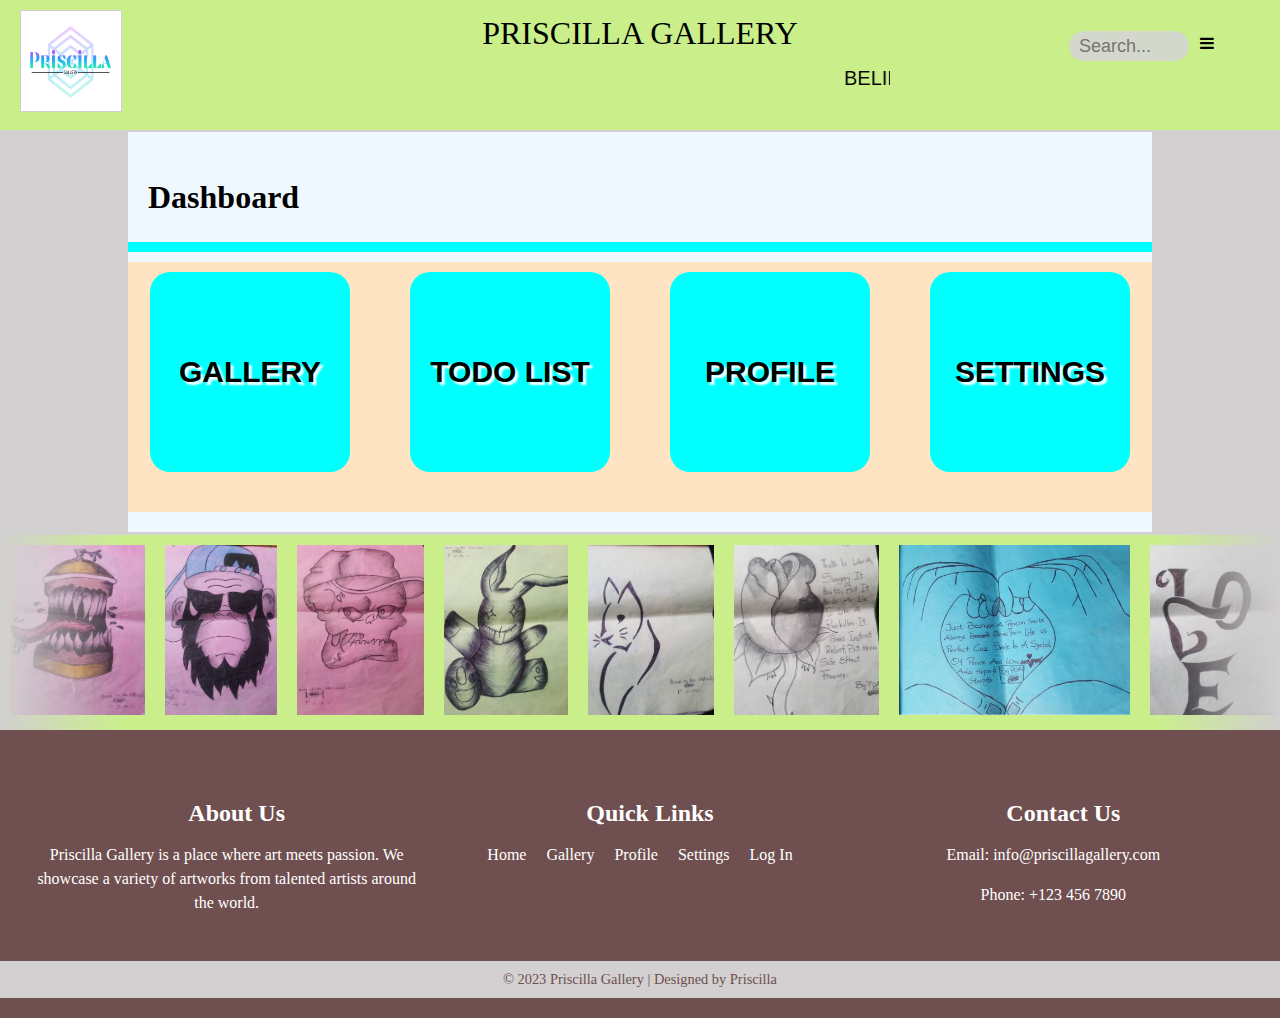
<file: index.html>
<!DOCTYPE html>
<html lang="en">
<head>
    <meta charset="UTF-8">
    <meta name="viewport" content="width=device-width, initial-scale=1.0">
    <link rel="stylesheet" href="./css/index.css">
    <link rel="shortcut icon" href="./icons/logo.ico" type="image/x-icon">
    <link rel="stylesheet" href="./font-awesome-4.7.0/css/font-awesome.css">
    <link rel="stylesheet" href="./font-awesome-4.7.0/css/font-awesome.min.css">
  
    <title>Priscilla Gallery</title>
</head>
<style>
    
</style>
<body>
    <header id="header">
        <img src="./image/logo.png" title="Priscilla Gallery Logo">
        <h1 class="title">Priscilla <span>Gallery</span> </h1>
        <marquee> 
            believe it believe it believe it believe it believe it believe it believe it believe it believe it believe it believe it believe it believe it believe it believe it believe it believe it believe it believe it believe it believe it believe it believe it believe it
        </marquee>
        <span class="searchNav">
        <input type="text" placeholder="Search..." class="searchbar" id="HeadSearchBar"  oninput="SearchChangeText()">
        <i class="fa fa-close hamburgerClose" id="NavClose" onclick="navShow()" style="display: none;"> </i>
        <i class="fa fa-navicon hamburger" id="NavOpen" onclick="navShow()"> </i>
        </span>
        <nav id="NavHead" style="display: none;">
            <ul>
               <li><i class="fa fa-home"></i><a href="./index.html">Home </a></li>
               <li><i class="fa fa-shopping-bag"></i><a href="./html/gallery.html">Gallery</a></li>
               <li><i class="fa fa-user"></i><a href="./html/profile.html"> Profile</a></li>
               <li><i class="fa fa-gear"></i><a href="">Settings</a></li>
               <li><i class="fa fa-sign-in"></i><a href="./html/login.html">Log In</a></li>
            </ul>
        </nav>
        <!-- <marquee class="marquee">Mark campaign</marquee> -->
    </header>

    <main id="main">
        <h2>Dashboard</h2>
        <div class="spaceBtnDash"></div>
        <div class="DashBtn">
            <a href="./html/gallery.html"><div class="btn">Gallery</div></a>
            <a href="./html/todo.html" ><div class="btn">ToDo List</div></a>
            <a href="./html/profile.html"><div class="btn">Profile</div></a>
            <a href="#"><div class="btn">Settings</div></a>
        </div>

        
    </main>

    <div class="slide">
        <div class="inner-Slide">
           <img src="./image/gallery/1.jpg" alt="" class="img-Slide">
           <img src="./image/gallery/2.jpg" alt="" class="img-Slide">
           <img src="./image/gallery/3.jpg" alt="" class="img-Slide">
           <img src="./image/gallery/4.jpg" alt="" class="img-Slide">
           <img src="./image/gallery/5.jpg" alt="" class="img-Slide">
           <img src="./image/gallery/6.jpg" alt="" class="img-Slide">
           <img src="./image/gallery/7.jpg" alt="" class="img-Slide">
           <img src="./image/gallery/8.jpg" alt="" class="img-Slide">
           <img src="./image/gallery/9.jpg" alt="" class="img-Slide">
           <img src="./image/gallery/10.jpg" alt="" class="img-Slide">
        </div>
    </div>

    <footer id="footer">
        <div class="footer-content">
            <div class="footer-section about">
                <h2>About Us</h2>
                <p>Priscilla Gallery is a place where art meets passion. We showcase a variety of artworks from talented artists around the world.</p>
            </div>
            <div class="footer-section links">
                <h2>Quick Links</h2>
                <ul>
                    <li><a href="./index.html">Home</a></li>
                    <li><a href="./html/gallery.html">Gallery</a></li>
                    <li><a href="./html/profile.html">Profile</a></li>
                    <li><a href="#">Settings</a></li>
                    <li><a href="./html/login.html">Log In</a></li>
                </ul>
            </div>
            <div class="footer-section contact">
                <h2>Contact Us</h2>
                <p>Email: info@priscillagallery.com</p>
                <p>Phone: +123 456 7890</p>
            </div>
        </div>
        <div class="footer-bottom">
            &copy; 2023 Priscilla Gallery | Designed by Priscilla
        </div>
    </footer>
</body>
 <script src="./js/index.js">
 </script>
</html>
</file>
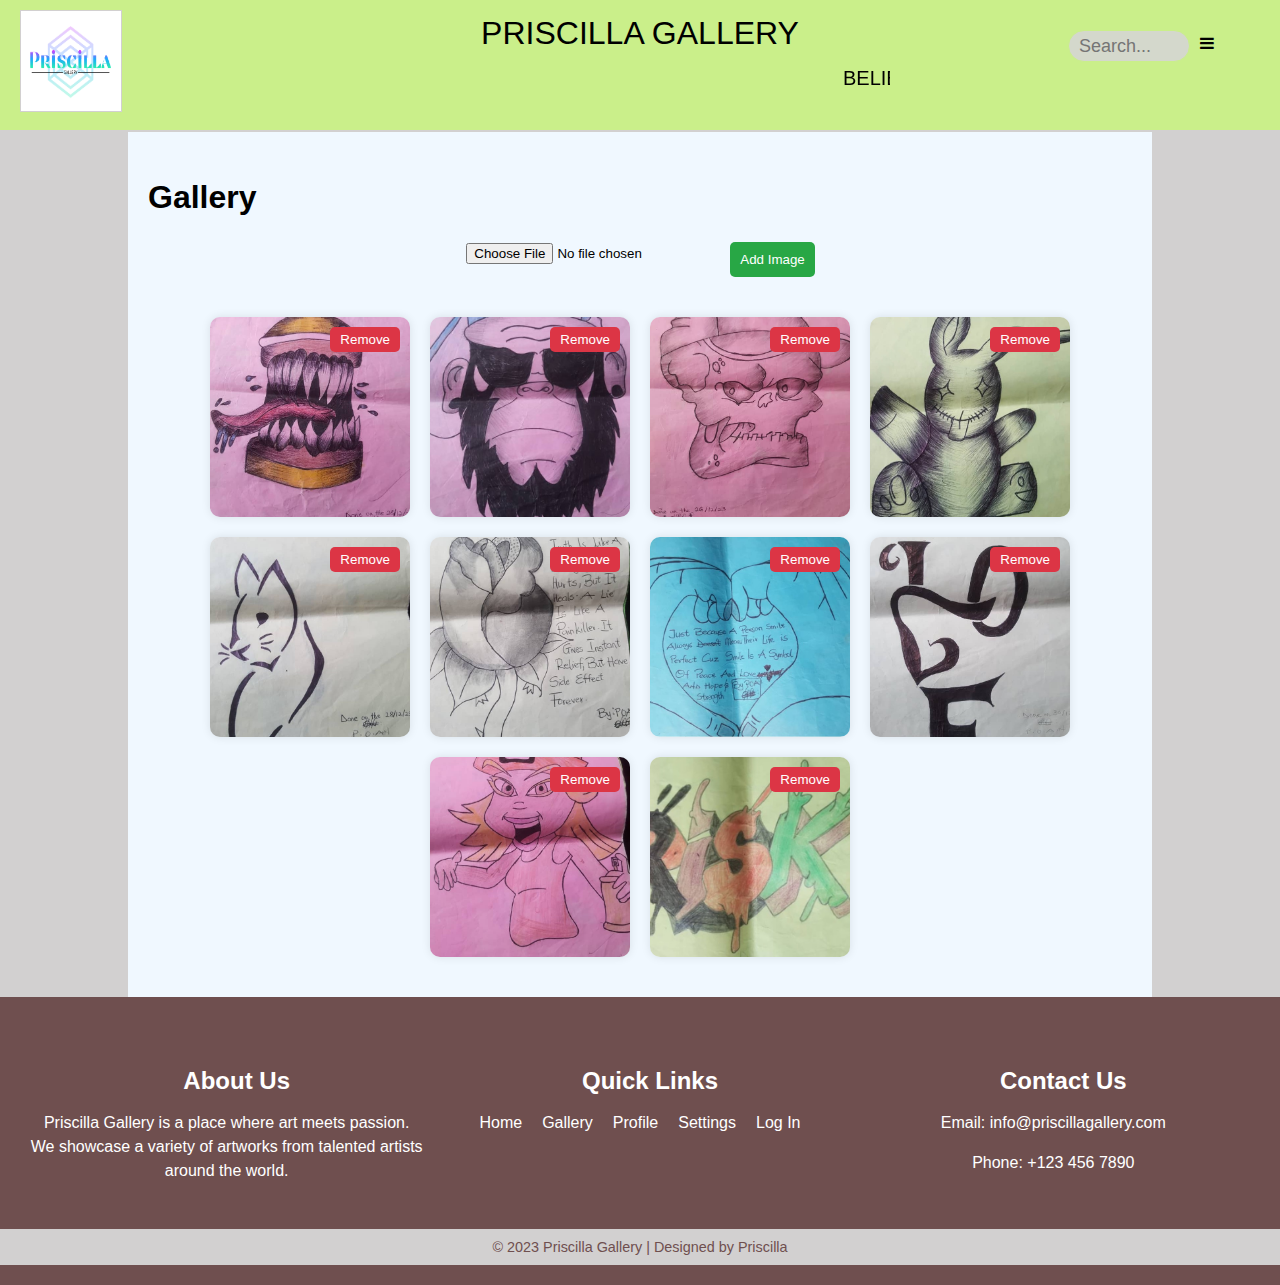
<file: html/gallery.html>
<!DOCTYPE html>
<html lang="en">
<head>
    <meta charset="UTF-8">
    <meta name="viewport" content="width=device-width, initial-scale=1.0">
    <link rel="stylesheet" href="../css/gallery.css">
    <link rel="stylesheet" href="../css/index.css">
    <link rel="shortcut icon" href="../icons/logo.ico" type="image/x-icon">
    <link rel="stylesheet" href="../font-awesome-4.7.0/css/font-awesome.css">
    <link rel="stylesheet" href="../font-awesome-4.7.0/css/font-awesome.min.css">
    <title>Priscilla Gallery - Gallery</title>
</head>
<body>
    <header id="header">
        <img src="../image/logo.png" title="Priscilla Gallery Logo">
        <h1 class="title">Priscilla <span>Gallery</span></h1>
        <marquee>
            believe it believe it believe it believe it believe it believe it believe it believe it believe it believe it
            believe it believe it believe it believe it believe it believe it believe it believe it believe it believe it
            believe it believe it believe it believe it
        </marquee>
        <span class="searchNav">
            <input type="text" placeholder="Search..." class="searchbar" id="HeadSearchBar" oninput="SearchChangeText()">
            <i class="fa fa-close hamburgerClose" id="NavClose" onclick="navShow()" style="display: none;"> </i>
            <i class="fa fa-navicon hamburger" id="NavOpen" onclick="navShow()"> </i>
        </span>
        <nav id="NavHead" style="display: none;">
            <ul>
                <li><i class="fa fa-home"></i><a href="../index.html">Home </a></li>
                <li><i class="fa fa-shopping-bag"></i><a href="./gallery.html">Gallery</a></li>
                <li><i class="fa fa-user"></i><a href=""> Profile</a></li>
                <li><i class="fa fa-gear"></i><a href="">Settings</a></li>
                <li><i class="fa fa-sign-in"></i><a href="./login.html">Log In</a></li>
            </ul>
        </nav>
    </header>

    <main id="main">
        <h2>Gallery</h2>
        <div class="gallery-controls">
            <input type="file" id="image-input" accept="image/*">
            <button id="add-image-btn">Add Image</button>
        </div>
        <div class="gallery-container" id="gallery-container">
            <div class="gallery-item">
                <img src="../image/gallery/1.jpg" alt="Gallery Image 1">
                <button class="remove-image-btn">Remove</button>
            </div>
            <div class="gallery-item">
                <img src="../image/gallery/2.jpg" alt="Gallery Image 2">
                <button class="remove-image-btn">Remove</button>
            </div>
            <div class="gallery-item">
                <img src="../image/gallery/3.jpg" alt="Gallery Image 3">
                <button class="remove-image-btn">Remove</button>
            </div>
            <div class="gallery-item">
                <img src="../image/gallery/4.jpg" alt="Gallery Image 4">
                <button class="remove-image-btn">Remove</button>
            </div>
            <div class="gallery-item">
                <img src="../image/gallery/5.jpg" alt="Gallery Image 5">
                <button class="remove-image-btn">Remove</button>
            </div>
            <div class="gallery-item">
                <img src="../image/gallery/6.jpg" alt="Gallery Image 6">
                <button class="remove-image-btn">Remove</button>
            </div>
            <div class="gallery-item">
                <img src="../image/gallery/7.jpg" alt="Gallery Image 7">
                <button class="remove-image-btn">Remove</button>
            </div>
            <div class="gallery-item">
                <img src="../image/gallery/8.jpg" alt="Gallery Image 8">
                <button class="remove-image-btn">Remove</button>
            </div>
            <div class="gallery-item">
                <img src="../image/gallery/9.jpg" alt="Gallery Image 9">
                <button class="remove-image-btn">Remove</button>
            </div>
            <div class="gallery-item">
                <img src="../image/gallery/10.jpg" alt="Gallery Image 10">
                <button class="remove-image-btn">Remove</button>
            </div>
        </div>
    </main>

    <footer id="footer">
        <div class="footer-content">
            <div class="footer-section about">
                <h2>About Us</h2>
                <p>Priscilla Gallery is a place where art meets passion. We showcase a variety of artworks from talented artists around the world.</p>
            </div>
            <div class="footer-section links">
                <h2>Quick Links</h2>
                <ul>
                    <li><a href="../index.html">Home</a></li>
                    <li><a href="./gallery.html">Gallery</a></li>
                    <li><a href="">Profile</a></li>
                    <li><a href="">Settings</a></li>
                    <li><a href="./login.html">Log In</a></li>
                </ul>
            </div>
            <div class="footer-section contact">
                <h2>Contact Us</h2>
                <p>Email: info@priscillagallery.com</p>
                <p>Phone: +123 456 7890</p>
            </div>
        </div>
        <div class="footer-bottom">
            &copy; 2023 Priscilla Gallery | Designed by Priscilla
        </div>
    </footer>
    <script src="../js/gallery.js"></script>
    <script src="../js/index.js"></script>
</body>
</html>
</file>
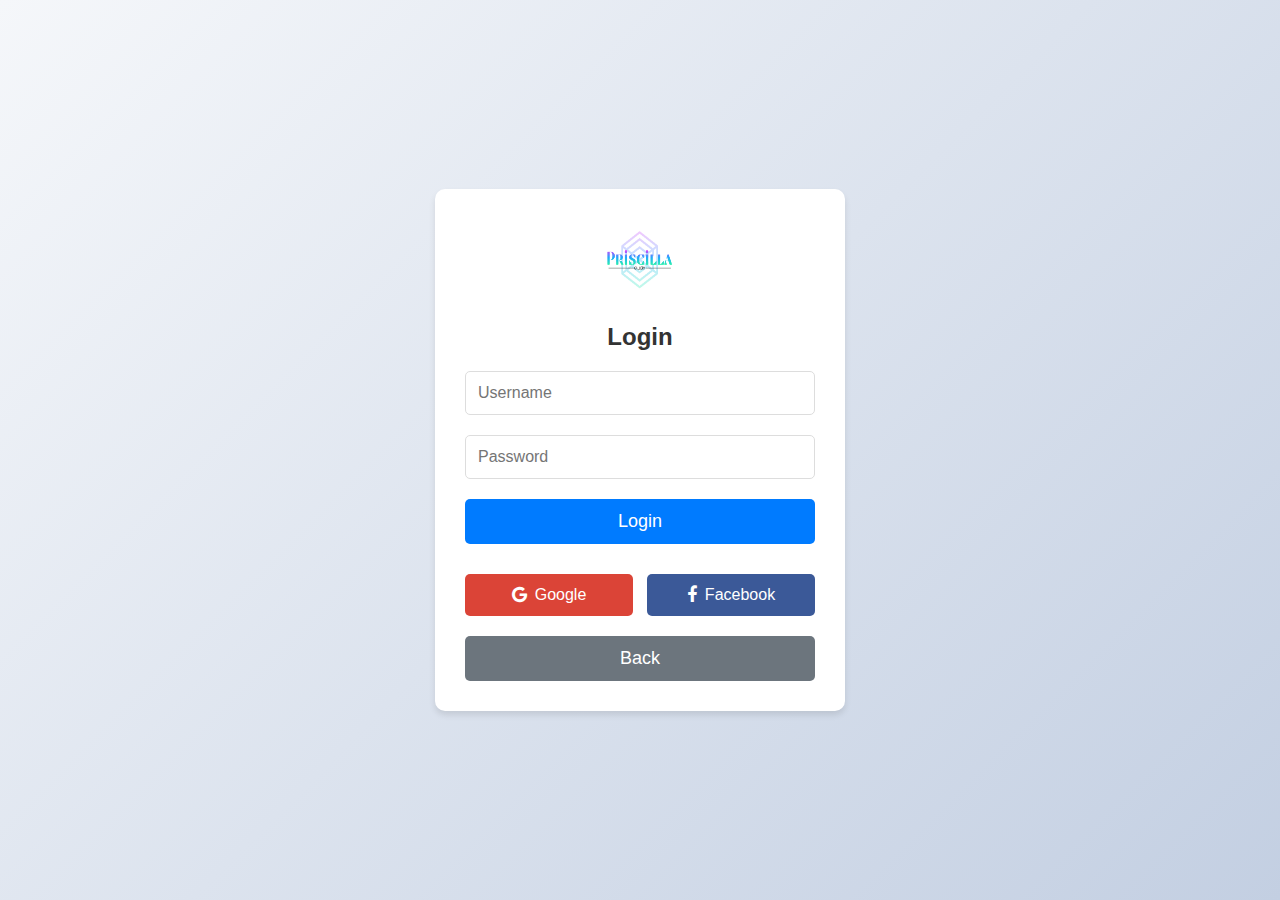
<file: html/login.html>
<!DOCTYPE html>
<html lang="en">
<head>
    <meta charset="UTF-8">
    <meta name="viewport" content="width=device-width, initial-scale=1.0">
    <link rel="stylesheet" href="../css/login.css">
    <link rel="shortcut icon" href="../icons/logo.ico" type="image/x-icon">
    <link rel="stylesheet" href="../font-awesome-4.7.0/css/font-awesome.css">
    <link rel="stylesheet" href="../font-awesome-4.7.0/css/font-awesome.min.css">
    <title>Priscilla Gallery - Login</title>
</head>
<body>
    <div class="login-container">
        <div class="logo-container">
            <img src="../image/logo.png" alt="Priscilla Gallery Logo" class="logo">
        </div>
        <h1>Login</h1>
        <form id="login-form">
            <div class="input-container">
                <input type="text" id="username" placeholder="Username" required>
            </div>
            <div class="input-container">
                <input type="password" id="password" placeholder="Password" required>
            </div>
            <button type="submit" id="login-btn">Login</button>
        </form>
        <div id="login-message"></div>
        <div class="social-login">
            <button id="google-login-btn" class="social-btn">
                <i class="fa fa-google"></i> Google
            </button>
            <button id="facebook-login-btn" class="social-btn">
                <i class="fa fa-facebook"></i> Facebook
            </button>
        </div>
        <button id="back-btn" class="back-btn" onclick="window.history.back()">Back</button>
    </div>
    <script src="../js/login.js"></script>
</body>
</html>
</file>
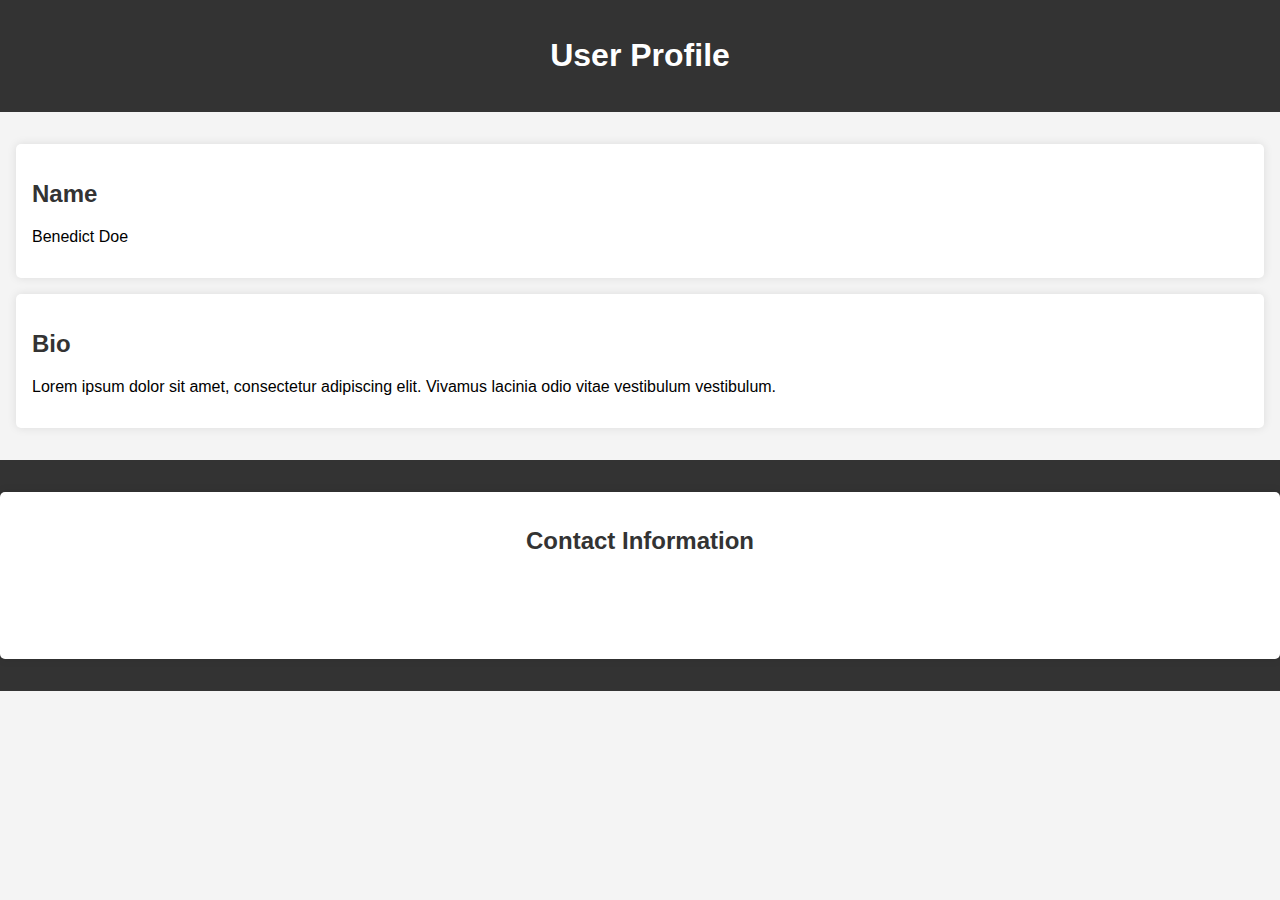
<file: html/profile.html>
<!DOCTYPE html>
<html lang="en">
<head>
    <meta charset="UTF-8">
    <meta name="viewport" content="width=device-width, initial-scale=1.0">
    <title>Profile Page</title>
    <link rel="stylesheet" href="../css/profile.css">
    <script src="../js/profile.js" defer></script>
</head>
<body>
    <header>
        <h1>User Profile</h1>
    </header>
    <main>
        <section id="profile-info">
            <h2>Name</h2>
            <p id="profile-name">John Doe</p>
        </section>
        <section id="bio">
            <h2>Bio</h2>
            <p id="profile-bio">Lorem ipsum dolor sit amet, consectetur adipiscing elit. Vivamus lacinia odio vitae vestibulum vestibulum.</p>
        </section>
    </main>
    <footer>
        <section id="contact-info">
            <h2>Contact Information</h2>
            <p>Email: <span id="profile-email">john.doe@example.com</span></p>
            <p>Phone: <span id="profile-phone">(123) 456-7890</span></p>
        </section>
    </footer>
</body>
</html>
</file>
<file: css/index.css>
:root {
     --mainColor: #d2d0d0;
     --secondaryColor: #6f4f4f;
     --thirdcolor: #caef8a;
     --HeadFont: 2em;
     --SubHeadFont: 1em;
     --MainFont: 15px;
 }

 body {
     background-color: var(--mainColor);
     box-sizing:border-box;
     margin: 0;
     padding: 0;
 }

 #header {
     /* width: 98%; */
     /* margin-top: 5px; */
     /* top: -2330px; */
     height: 130px;
     padding-left: 20px;
     padding-right: 20px;
     background-color: var(--thirdcolor);
 }

 #header img {
     border: 1px solid var(--mainColor);
     background-color: #6f4f4f;
     width: 100px;
     height: 100px;
     position: absolute;
     margin-top: 10px;
 }

marquee{
    display: block; 
    font-size:20px; 
    margin-left: auto; 
    margin-right: auto; 
    width: 500px; 
    text-transform: uppercase;
    font-family: 'Trebuchet MS', 'Lucida Sans Unicode', 'Lucida Grande', 'Lucida Sans', Arial, sans-serif;
}

 .title {
     font-size: var(--HeadFont);
     font-weight: 500;
     text-transform: uppercase;
     text-align: center;
     padding: 15px;
     margin: 0px;
 }

 .hamburger,
 .hamburgerClose {
     font-size: 30px;
     width: 40px;
     height: 40px;
     cursor: pointer;
     margin: 0px 5px 0px;
     padding: 5px;
 }

 #NavHead {
     z-index: 20;
     background-color: var(--mainColor);
     width: 150px;
     padding: 0px;
     display: flex;
     border: 1px solid #6f4f4f;
     border-radius: 10px;
     position: absolute;
     float: inline-end;
     right: 80px;
     top: 60px;
 }

 ul {
     list-style-type: none;
     line-height: 25px;
 }

 #NavHead ul li a {
     color: #000;
     text-decoration: none !important;
     padding-left: 10px !important;
 }

 #NavHead ul li a:hover {
     color: #00f;
     font-size: 15px;
 }

 #NavHead ul li i {
    font-size: 18px;
    padding: 0px;
    margin: 0px;
    text-emphasis: none;
    text-align: left;
 }

 #NavHead ul li a::selection {
     color: #00f;
     font-size: 15px;
     background-color: transparent transparent transparent;
 }

 .searchNav {
     top: 30px;
     float: right;
     position: absolute;
     right: 30px;
     display: flex;
 }

 .searchbar {
     width: 100px;
     height: 30px;
     font-size: 18px;
     background-color: #d4d8cc;
     border: 0.01px solid var(--thirdcolor);
     border-radius: 20px;
     padding: 0px 10px;
     transition: width 0.3s ease-in-out;
 }

 .searchbar:active,
 .searchbar:hover,
 .searchbar:focus {
     width: 200px;
 }

 #main{
    background-color: aliceblue;
    width: 80%;
    padding-top: 20px;
    padding-bottom: 20px;
    margin-left: auto;
    margin-right: auto;
    margin-top: 2px;
 }

 h2{
    margin-left: 20px;
    font-size: 2em;
    padding: 0;
 }

 .spaceBtnDash{
    width: 100%;
    background-color: aqua;
    height: 10px;
 }
 
 .DashBtn{
    margin-top: 10px;
    padding: 10px 20px;
    background-color: bisque;
    /* position: relative; */
    display: flex;
    /* align-items: center; */
    justify-content: center;
    gap: 60px;
 }

 .DashBtn a{
    color: #000;
    text-decoration: none;
    font-size: 20px;
    font-weight: 900;
 }
 
 .btn{
    font-size: 30px;
    text-transform: Uppercase;
    font-family:cursive,sans-serif;
    font-weight: 900;
    width: 200px;
    height: 200px;
    background-color: aqua;
    margin-bottom: 30px;
    /* margin-left: 30px; */
    /* position: absolute; */
    /* display: grid; */
    border-radius: 20px;
    text-align: center;
    align-content: center;
    /* justify-self: center; */
    text-shadow: 3px 3px 2px #ffffff;
    cursor: pointer;
 }

 .slide{
    margin-top: 3px;
    width: 100%;
    height: 195px;
    background-color: var(--thirdcolor);
    /* padding: 10px; */
    overflow: hidden;
    margin-left: auto;
    margin-right: auto;
    position: relative;
    mask-image: linear-gradient(to right,
                transparent 0%,
                white 10%,
                white 90%,
                transparent 100%);
 }

 .inner-Slide{
    background-color: var(--thirdcolor);
    display: flex;
    border-radius: 10px !important;
    align-items: center;
    animation: scrolling 20s linear 0ms infinite;
 }

 .inner-Slide:hover{
    animation-play-state: paused;
 }

 @keyframes scrolling {
    0% { transform: translateX(0%); }
    100% { transform: translateX(-100%); }
 }
 
 .img-Slide {
    display: flex;
    height: 170px;
    padding: 10px;
    cursor: pointer;
 }

#footer {
    background-color: var(--secondaryColor);
    color: white;
    padding: 20px 0;
    text-align: center;
}

.footer-content {
    display: flex;
    justify-content: space-around;
    padding: 20px;
}

.footer-section {
    flex: 1;
    padding: 10px;
}

.footer-section h2 {
    font-size: 1.5em;
    margin-bottom: 10px;
}

.footer-section p, .footer-section ul {
    font-size: 1em;
    line-height: 1.5;
}

.footer-section ul {
    list-style: none;
    padding: 0;
}

.footer-section ul li {
    margin-bottom: 10px;
}

.footer-section ul li a {
    color: white;
    text-decoration: none;
}

.footer-section ul li a:hover {
    text-decoration: underline;
}

.footer-section.links ul {
    display: flex;
    justify-content: center;
    gap: 20px;
}

.footer-bottom {
    background-color: var(--mainColor);
    color: var(--secondaryColor);
    padding: 10px 0;
    font-size: 0.9em;
}

@media (max-width: 767px) {
    #header {
        height: auto;
        padding: 10px;
        text-align: center;
    }

    #header img {
        position: static;
        margin: 0 auto;
        display: block;
    }

    marquee {
        display: block;
        font-size: 20px;
        margin-left: auto;
        margin-right: auto;
        width: 100%;
        text-transform: uppercase;
        font-family: 'Trebuchet MS', 'Lucida Sans Unicode', 'Lucida Grande', 'Lucida Sans', Arial, sans-serif;
    }

    .title {
        font-size: 1.5em;
    }

    .searchNav {
        position: static;
        margin-top: 10px;
        justify-content: center;
    }

    .searchbar {
        width: 80%;
    }

    #NavHead {
        width: 100%;
        right: 0;
        top: auto;
        position: static;
        z-index: 5;
    }

    .DashBtn {
        flex-direction: column;
        gap: 20px;
    }

    .btn {
        width: 80%;
        height: auto;
        padding: 20px;
    }

    .slide {
        width: 100%;
    }

    .inner-Slide {
        animation: scrolling 30s linear 0ms infinite;
    }

    .footer-content {
        flex-direction: column;
        align-items: center;
    }

    .footer-section {
        margin-bottom: 20px;
    }

    .footer-section.links ul {
        flex-direction: column;
        gap: 10px;
    }
}

@media (min-width: 767px) and (max-width: 1024px) {
    #header {
        height: auto;
        padding: 15px;
        text-align: center;
    }

    #header img {
        position: static;
        margin: 0 auto;
        display: block;
    }

    .title {
        font-size: 1.8em;
    }

    marquee {
        display: block;
        font-size: 20px;
        margin-left: auto;
        margin-right: auto;
        width: 100%;
        text-transform: uppercase;
        font-family: 'Trebuchet MS', 'Lucida Sans Unicode', 'Lucida Grande', 'Lucida Sans', Arial, sans-serif;
    }

    .searchNav {
        position: static;
        margin-top: 10px;
        justify-content: center;
    }

    .searchbar {
        width: 60%;
    }

    #NavHead {
        width: 200px;
        right: 20px;
        top: 250px;
        /* position: static; */
        /* margin: 0 auto; */
        padding: 0;
    }

    .DashBtn {
        flex-direction: row;
        flex-wrap: wrap;
        gap: 20px;
        justify-content: center;
    }

    .btn {
        /* width: 45%;
        height: auto;
        padding: 10px; */
    }

    .slide {
        width: 100%;
    }

    .inner-Slide {
        animation: scrolling 25s linear 0ms infinite;
    }

    .footer-content {
        flex-direction: row;
        flex-wrap: wrap;
        justify-content: center;
    }

    .footer-section {
        flex: 1 1 45%;
        margin-bottom: 20px;
    }

    .footer-section.links ul {
        flex-direction: row;
        flex-wrap: wrap;
        gap: 15px;
        justify-content: center;
    }
}
</file>
<file: css/gallery.css>
body {
    font-family: Arial, sans-serif;
    background-color: #f4f4f4;
    margin: 0;
}

.gallery-controls {
    display: flex;
    justify-content: center;
    margin-bottom: 20px;
}

#image-input {
    margin-right: 10px;
    background-color: aliceblue;
    padding: auto;
    border: 1px solid transparent;
}

#add-image-btn {
    padding: 10px;
    border: none;
    background-color: #28a745;
    color: white;
    border-radius: 5px;
    cursor: pointer;
}

.gallery-container {
    display: flex;
    flex-wrap: wrap;
    justify-content: center;
    gap: 20px;
    padding: 20px;
}

.gallery-item {
    width: 200px;
    height: 200px;
    overflow: hidden;
    border-radius: 10px;
    box-shadow: 0 0 10px rgba(0, 0, 0, 0.1);
    position: relative;
}

.gallery-item img {
    width: 100%;
    height: 100%;
    object-fit: cover;
}

.remove-image-btn {
    position: absolute;
    top: 10px;
    right: 10px;
    padding: 5px 10px;
    border: none;
    background-color: #dc3545;
    color: white;
    border-radius: 5px;
    cursor: pointer;
}

#message {
    display: none;
    background-color: #28a745;
    color: white;
    padding: 10px;
    border-radius: 5px;
    text-align: center;
    transition: opacity 0.5s ease-in-out;
    z-index: 20;
    position: fixed;
    top: 20px;
    right: 20px;
}
</file>
<file: css/login.css>
body {
    font-family: 'Roboto', sans-serif;
    background: linear-gradient(135deg, #f5f7fa, #c3cfe2);
    display: flex;
    justify-content: center;
    align-items: center;
    height: 100vh;
    margin: 0;
}

.login-container {
    background-color: #fff;
    padding: 30px;
    border-radius: 10px;
    box-shadow: 0 4px 6px rgba(0, 0, 0, 0.1);
    width: 350px;
    text-align: center;
}

.logo-container {
    text-align: center;
    margin-bottom: 20px;
}

.logo {
    width: 80px;
    height: 80px;
}

.site-name {
    display: none;
}

.login-container h1 {
    margin-bottom: 20px;
    font-size: 24px;
    color: #333;
}

.input-container {
    margin-bottom: 20px;
}

input[type="text"], input[type="password"] {
    width: 100%;
    padding: 12px;
    border: 1px solid #ddd;
    border-radius: 5px;
    font-size: 16px;
    box-sizing: border-box;
}

button {
    width: 100%;
    padding: 12px;
    background-color: #007BFF;
    border: none;
    border-radius: 5px;
    color: white;
    font-size: 18px;
    cursor: pointer;
    transition: background-color 0.3s ease;
}

button:hover {
    background-color: #0056b3;
}

#login-message {
    margin-top: 20px;
    font-size: 14px;
}

.social-login {
    margin-top: 30px;
    display: flex;
    justify-content: space-between;
}

.social-btn {
    width: 48%;
    padding: 12px;
    border: none;
    border-radius: 5px;
    font-size: 16px;
    cursor: pointer;
    transition: background-color 0.3s ease;
    display: flex;
    align-items: center;
    justify-content: center;
}

.social-btn i {
    margin-right: 8px;
    font-size: 18px;
}

#google-login-btn {
    background-color: #db4437;
    color: white;
}

#google-login-btn:hover {
    background-color: #c33d2e;
}

#facebook-login-btn {
    background-color: #3b5998;
    color: white;
}

#facebook-login-btn:hover {
    background-color: #2d4373;
}

.back-btn {
    margin-top: 20px;
    width: 100%;
    padding: 12px;
    background-color: #6c757d;
    border: none;
    border-radius: 5px;
    color: white;
    font-size: 18px;
    cursor: pointer;
    transition: background-color 0.3s ease;
}

.back-btn:hover {
    background-color: #5a6268;
}
</file>
<file: css/profile.css>
body {
    font-family: Arial, sans-serif;
    margin: 0;
    padding: 0;
    background-color: #f4f4f4;
}

header {
    background-color: #333;
    color: #fff;
    padding: 1rem 0;
    text-align: center;
}

main {
    padding: 1rem;
}

section {
    background-color: #fff;
    margin: 1rem 0;
    padding: 1rem;
    border-radius: 5px;
    box-shadow: 0 0 10px rgba(0, 0, 0, 0.1);
}

h2 {
    color: #333;
}

footer {
    background-color: #333;
    color: #fff;
    text-align: center;
    padding: 1rem 0;
}
</file>
